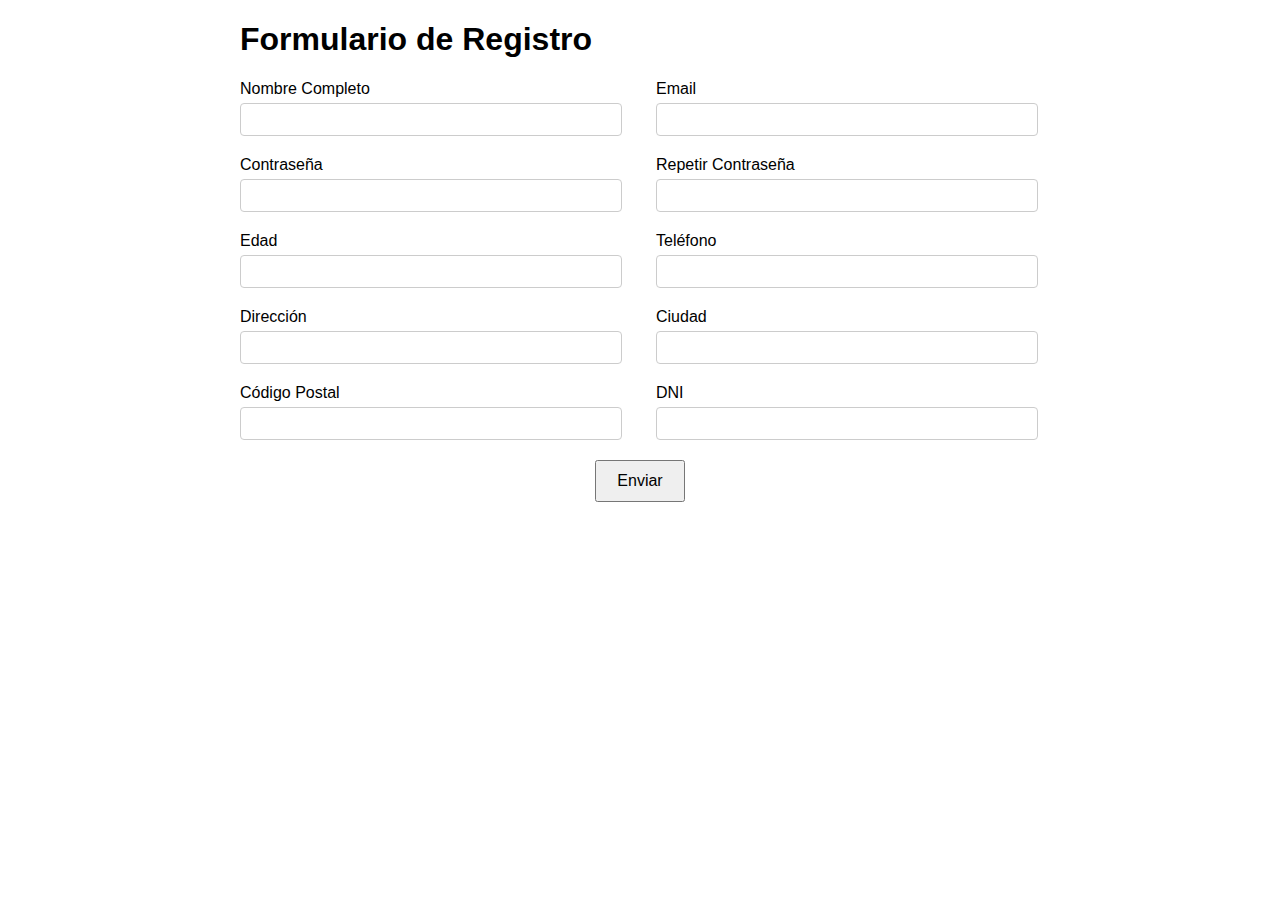
<file: Actividad Clase9/index.html>
<!DOCTYPE html>
<html lang="es">
<head>
    <meta charset="UTF-8">
    <meta name="viewport" content="width=device-width, initial-scale=1.0">
    <title>Formulario de Registro</title>
    <style>
        body {
            font-family: Arial, sans-serif;
        }
        .container {
            width: 90%;
            max-width: 800px;
            margin: 0 auto;
        }
        form {
            display: flex;
            flex-wrap: wrap;
        }
        .form-group {
            width: 100%;
            margin-bottom: 15px;
        }
        .form-group label {
            display: block;
            margin-bottom: 5px;
        }
        .form-group input {
            width: calc(100% - 20px);
            padding: 8px;
            border: 1px solid #ccc;
            border-radius: 4px;
        }
        .error {
            color: red;
            font-size: 12px;
            margin-top: 5px;
        }
        .button-group {
            width: 100%;
            text-align: center;
        }
        .button-group button {
            padding: 10px 20px;
            font-size: 16px;
            cursor: pointer;
        }
        @media (min-width: 600px) {
            .form-group.half-width {
                width: 48%;
                margin-right: 4%;
            }
            .form-group.half-width:nth-child(even) {
                margin-right: 0;
            }
        }
    </style>
</head>
<body>
    <div class="container">
        <h1>Formulario de Registro</h1>
        <form id="registrationForm">
            <div class="form-group half-width">
                <label for="fullName">Nombre Completo</label>
                <input type="text" id="fullName" name="fullName">
                <div class="error" id="fullNameError"></div>
            </div>
            <div class="form-group half-width">
                <label for="email">Email</label>
                <input type="email" id="email" name="email">
                <div class="error" id="emailError"></div>
            </div>
            <div class="form-group half-width">
                <label for="password">Contraseña</label>
                <input type="password" id="password" name="password">
                <div class="error" id="passwordError"></div>
            </div>
            <div class="form-group half-width">
                <label for="confirmPassword">Repetir Contraseña</label>
                <input type="password" id="confirmPassword" name="confirmPassword">
                <div class="error" id="confirmPasswordError"></div>
            </div>
            <div class="form-group half-width">
                <label for="age">Edad</label>
                <input type="number" id="age" name="age">
                <div class="error" id="ageError"></div>
            </div>
            <div class="form-group half-width">
                <label for="phone">Teléfono</label>
                <input type="text" id="phone" name="phone">
                <div class="error" id="phoneError"></div>
            </div>
            <div class="form-group half-width">
                <label for="address">Dirección</label>
                <input type="text" id="address" name="address">
                <div class="error" id="addressError"></div>
            </div>
            <div class="form-group half-width">
                <label for="city">Ciudad</label>
                <input type="text" id="city" name="city">
                <div class="error" id="cityError"></div>
            </div>
            <div class="form-group half-width">
                <label for="postalCode">Código Postal</label>
                <input type="text" id="postalCode" name="postalCode">
                <div class="error" id="postalCodeError"></div>
            </div>
            <div class="form-group half-width">
                <label for="dni">DNI</label>
                <input type="text" id="dni" name="dni">
                <div class="error" id="dniError"></div>
            </div>
            <div class="button-group">
                <button type="button" id="submitBtn">Enviar</button>
            </div>
        </form>
    </div>
    <script src="script.js"></script>
</body>
</html>
</file>
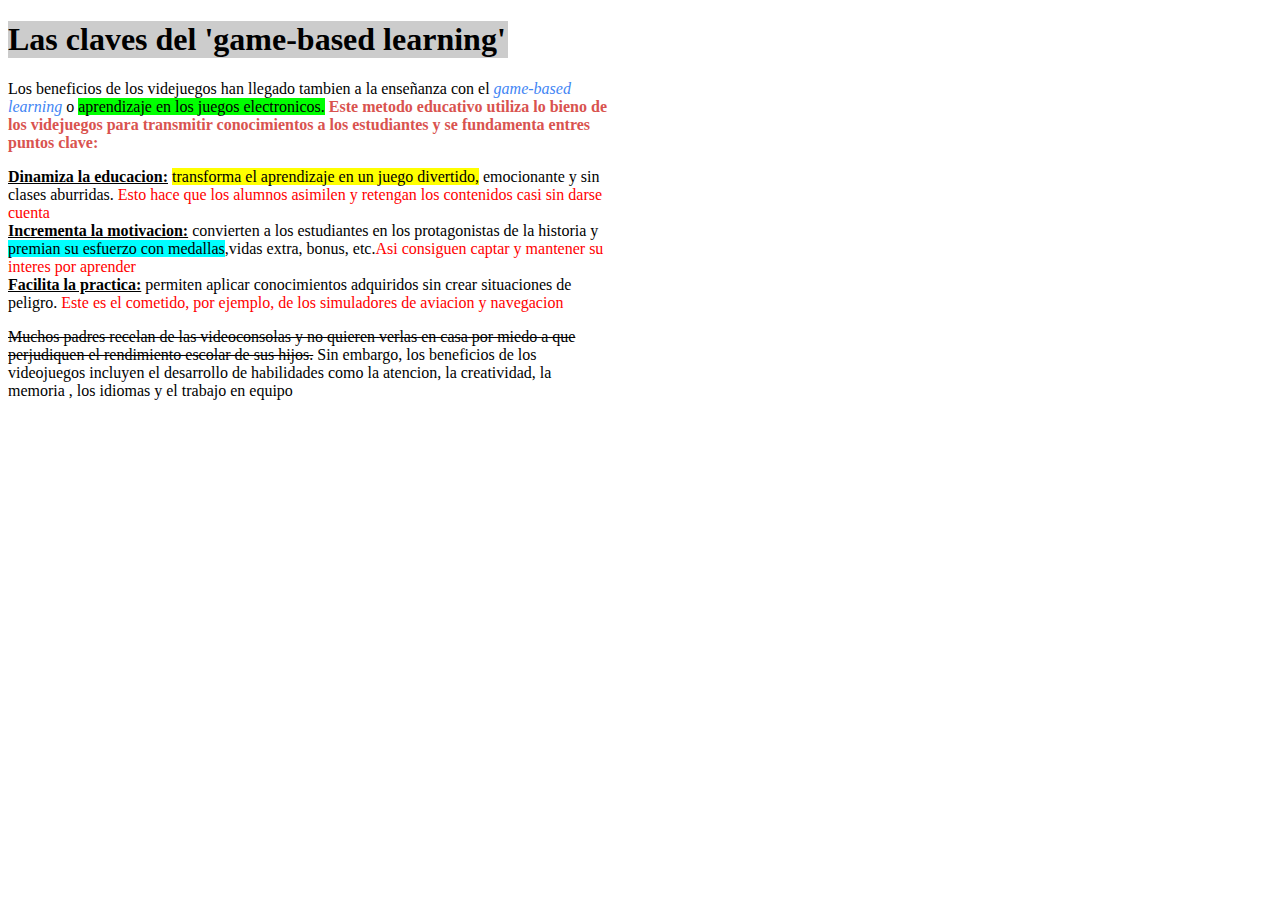
<file: Actividad-Clase4/index.html>
<!doctype html>
<html lang ="es">
    <head>
        <meta charset = "utf-8">
        <title>Las claves del 'game-based learning'</title>  
        <link rel="stylesheet" href="Styles/Styles.css">
    </head>
    <body>
        <h1>Las claves del 'game-based learning'</h1>
        <p>
            Los beneficios de los videjuegos han llegado tambien a la enseñanza con el <span class="cursiva_celeste"> game-based learning</span> o <span class="fondo_verde">aprendizaje en los juegos electronicos.</span> <span class="texto_naranja">Este metodo educativo utiliza lo bieno de los videjuegos para transmitir conocimientos a los estudiantes y se fundamenta entres puntos clave:</span>
        </p>
        
            <li><span class ="titulo">Dinamiza la educacion:</span> <span class="fondo_amarillo">transforma el aprendizaje en un juego divertido,</span> emocionante y sin clases aburridas. <span class ="texto_rojo">Esto hace que los alumnos asimilen y retengan los contenidos casi sin darse cuenta</span></li>
            <li><span class ="titulo">Incrementa la motivacion:</span> convierten a los estudiantes en los protagonistas de la historia y <span class="fondo_celeste">premian su esfuerzo con medallas</span>,vidas extra, bonus, etc.<span class ="texto_rojo">Asi consiguen captar y mantener su interes por aprender</span></li>
            <li><span class ="titulo">Facilita la practica:</span> permiten aplicar conocimientos adquiridos sin crear situaciones de peligro. <span class="texto_rojo">Este es el cometido, por ejemplo, de los simuladores de aviacion y navegacion</span></li>
          
        <p><span class ="tachado">Muchos padres recelan de las videoconsolas y no quieren verlas en casa por miedo a que perjudiquen el rendimiento escolar de sus hijos.</span> Sin embargo, los beneficios de los videojuegos incluyen el desarrollo de habilidades como la atencion, la creatividad, la memoria , los idiomas y el trabajo en equipo</p>
        
    </body>
</html>
</file>
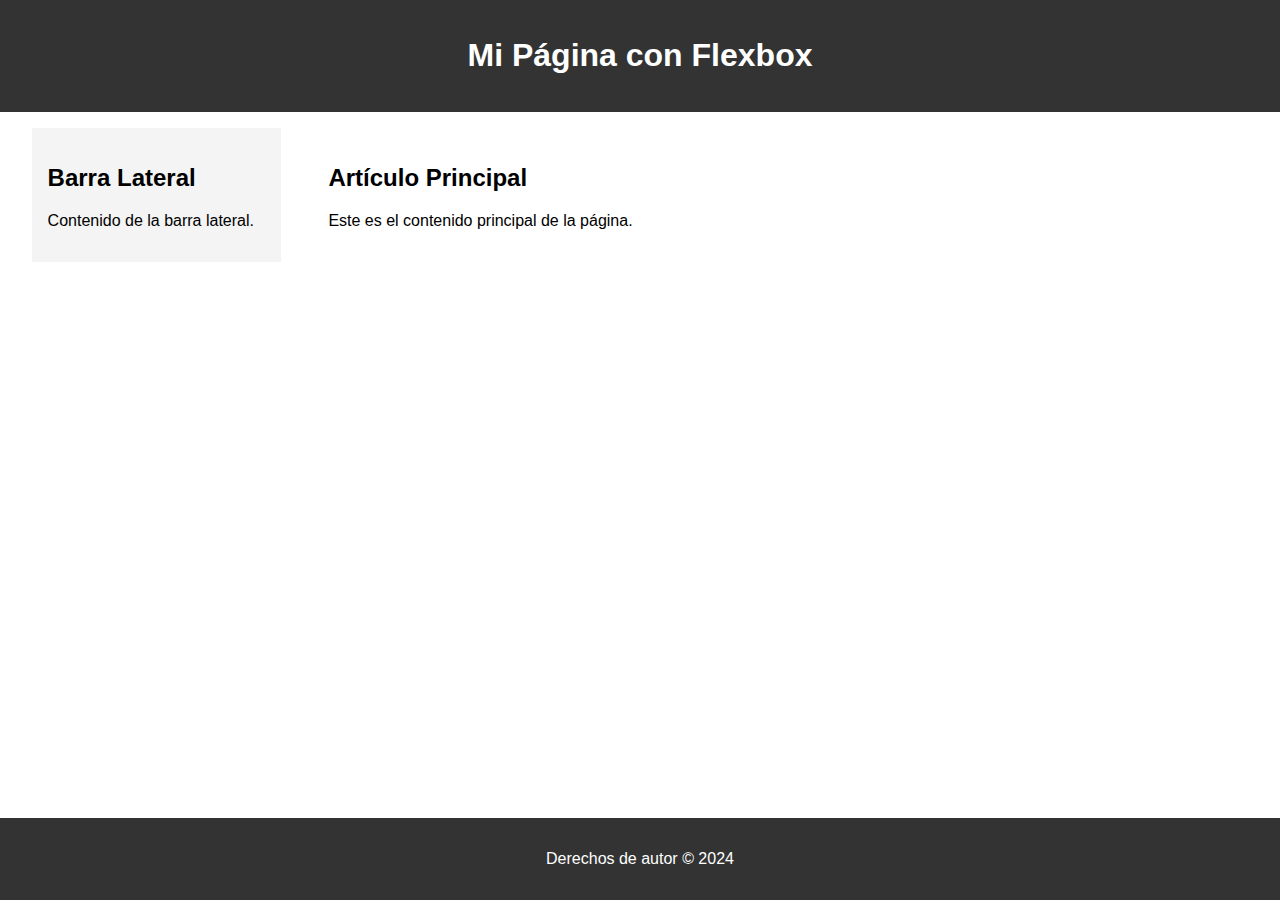
<file: Ejercitacion Clase6/index.html>
<!DOCTYPE html>
<html lang="es">
   <head>
      <meta charset="UTF-8">
      <meta name="viewport" content="width=device-width, initial-scale=1.0">
      <title>Ejemplo de Flexbox</title>
      <link rel="stylesheet" href="Styles/Styles.css">
      
   </head>
   <body>
      <div class="contenedor">
         <header>
            <h1>Mi Página con Flexbox</h1>
         </header>
         <main>
            <aside>
               <h2>Barra Lateral</h2>
               <p>Contenido de la barra lateral.</p>
            </aside>
            <article>
               <h2>Artículo Principal</h2>
               <p>Este es el contenido principal de la página.</p>
            </article>
         </main>
         <footer>
            <p>Derechos de autor © 2024</p>
         </footer>
      </div>
   </body>
</html>
</file>
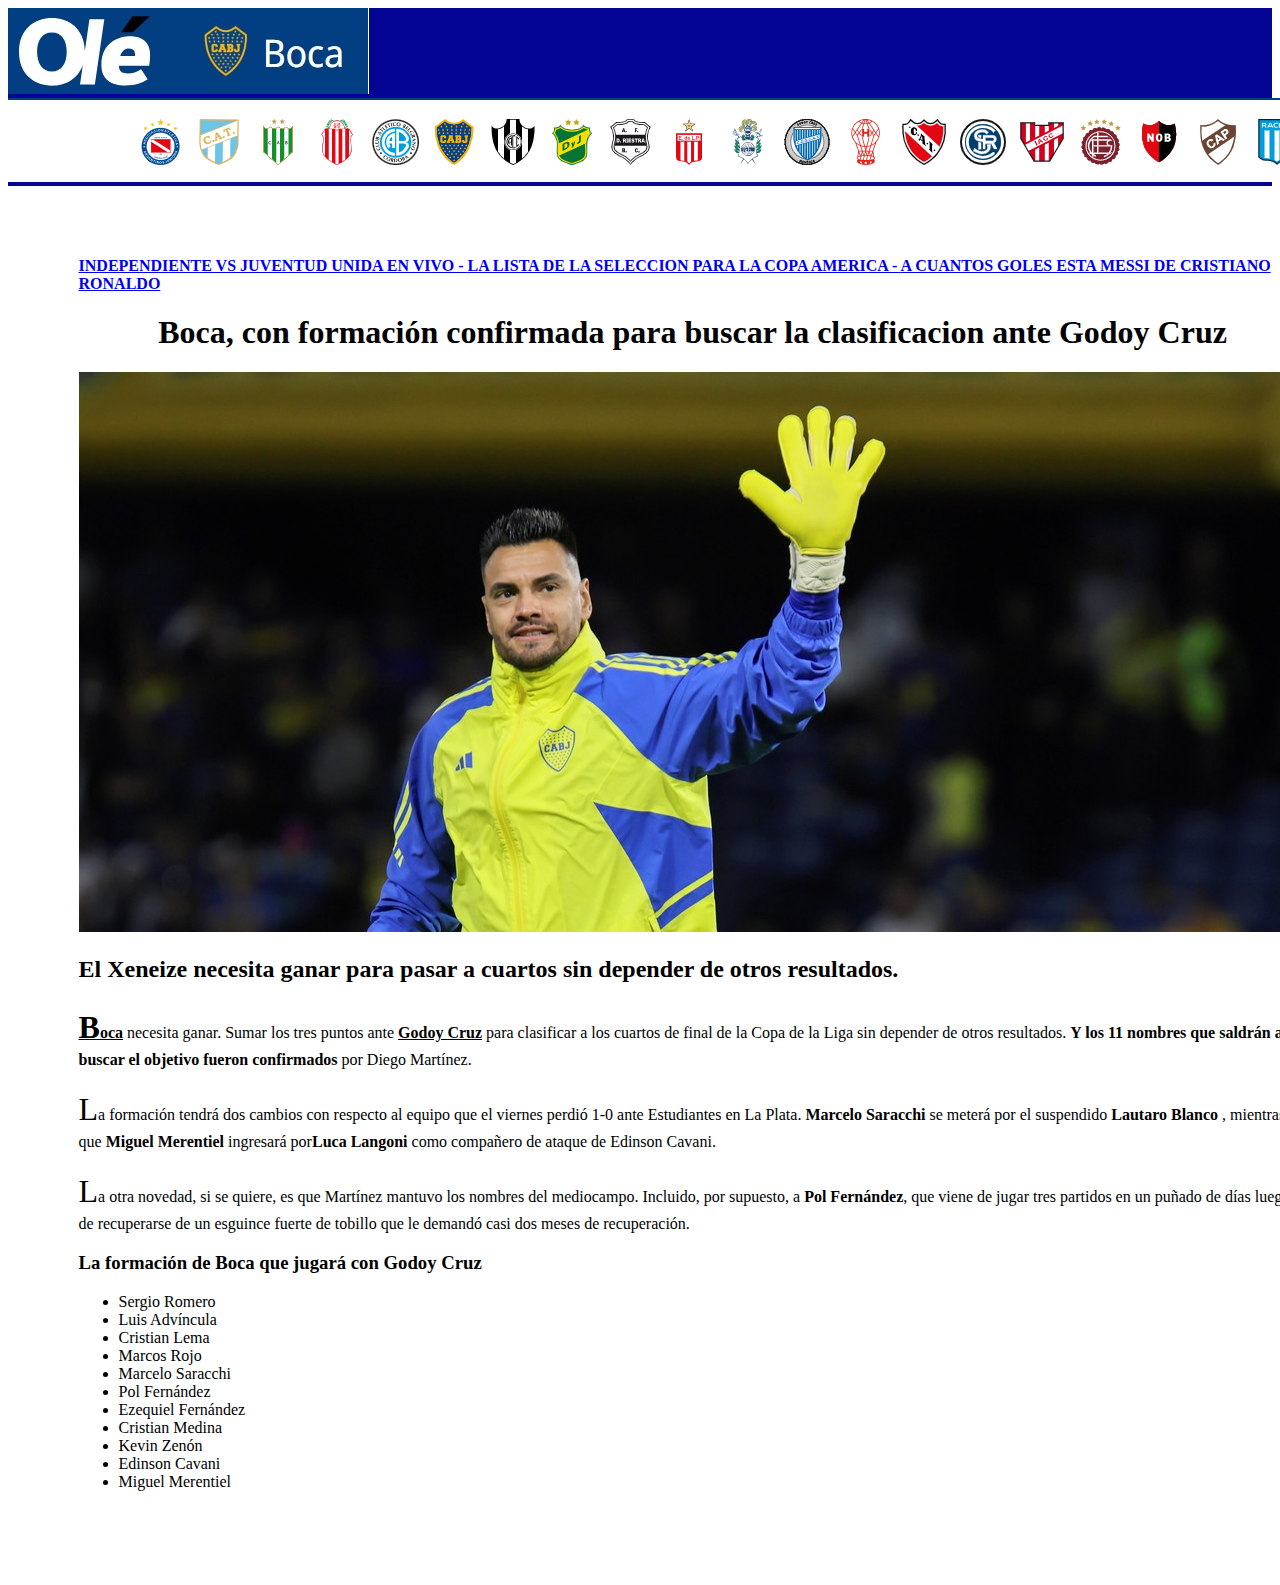
<file: TP1/index.html>
<!DOCTYPE html>
<html>
    <head>
        <meta charset="utf-8" />
        <title>
           Novedades Boca
        </title>
        <link rel="stylesheet" href="Styles/Styles.css">
    </head>
    <header>
        <img src="/Ole.jpg"  alt="logo">
        <img src="/BandaSuperior.png" alt="Escudos">
        
    </header>
    <div class ="container">
        <div class ="columna1">
            <span class ="Negrita"><a href="https://www.ole.com.ar/boca-juniors/copa-argentina/independiente-juventud-unida-copa-argentina-hora-ver-formaciones_0_3RFOZhF8Ix.html">INDEPENDIENTE VS JUVENTUD UNIDA EN VIVO - </a>
            <a href="https://www.ole.com.ar/seleccion/messi-seleccion-scaloni-copa-america-unidos-lista_0_aTw6yvAmdE.html">LA LISTA DE LA SELECCION PARA LA COPA AMERICA - </a>
            <a href="https://www.ole.com.ar/messi/lionel-messi-cristiano-ronaldo-carrera-maximo-goleador-historia_0_n64dxpo5jU.html">  A CUANTOS GOLES ESTA MESSI DE CRISTIANO RONALDO</a></span>
            <body>
        
                <h1>Boca, con formación confirmada para buscar la clasificacion ante Godoy Cruz</h1>
                <img src ="/ChiquitoRomero.jpg" alt="RomeroSaludando">
                <h2>El Xeneize necesita ganar para pasar a cuartos sin depender de otros resultados.</h2>
                <p>
                <scan class="NegritaSubrayado">Boca</scan>  necesita ganar. Sumar los tres puntos ante <scan class="NegritaSubrayado">Godoy Cruz</scan> para clasificar a los cuartos de final de la Copa de la Liga sin depender de otros resultados. <span class="Negrita">Y los 11 nombres que saldrán a buscar el objetivo fueron confirmados</span> por Diego Martínez.
                </p>
                <p>
                La formación tendrá dos cambios con respecto al equipo que el viernes perdió 1-0 ante Estudiantes en La Plata. <span class="Negrita"> Marcelo Saracchi</span> se meterá por el suspendido <span class="Negrita">Lautaro Blanco</span> , mientras que <span class="Negrita">Miguel Merentiel</span> ingresará por<span class="Negrita">Luca Langoni</span> como compañero de ataque de Edinson Cavani.
                </p>
                <p>
                La otra novedad, si se quiere, es que Martínez mantuvo los nombres del mediocampo. Incluido, por supuesto, a <span class="Negrita">Pol Fernández</span>, que viene de jugar tres partidos en un puñado de días luego de recuperarse de un esguince fuerte de tobillo que le demandó casi dos meses de recuperación.
                </p>
                <h3>La formación de Boca que jugará con Godoy Cruz</h3>
                 <ul> 
                    <li>Sergio Romero</li>
                    <li>Luis Advíncula</li>
                    <li>Cristian Lema</li>
                    <li>Marcos Rojo</li>
                    <li>Marcelo Saracchi</li> 
                    <li>Pol Fernández</li>
                    <li>Ezequiel Fernández</li> 
                    <li>Cristian Medina</li> 
                    <li>Kevin Zenón</li>
                    <li>Edinson Cavani</li>
                    <li>Miguel Merentiel</li>
                </ul>
            </body>
        </div>
        <div class ="columna2">
            <img src="/Foto1lateral.png">
            <img src="/Foto2lateral.png">
            <scan id="Letraverde"> <scan id="Subrayado"> MAS</scan> LEIDAS</scan> 
            <img src="/Foto3lateral.png">
            <a href="https://www.ole.com.ar/copa-argentina/racing-vs-talleres-remedios-escalada-partido-copa-argentina-16avos-final-horario-ver-formaciones_0_RQVspc88VS.html"><span class ="Negrita">Talleres (RdE) y un batacazo agónico para eliminar a Racing de la Copa Argentina</span></a>

        </div>
    </div>
</html>
</file>
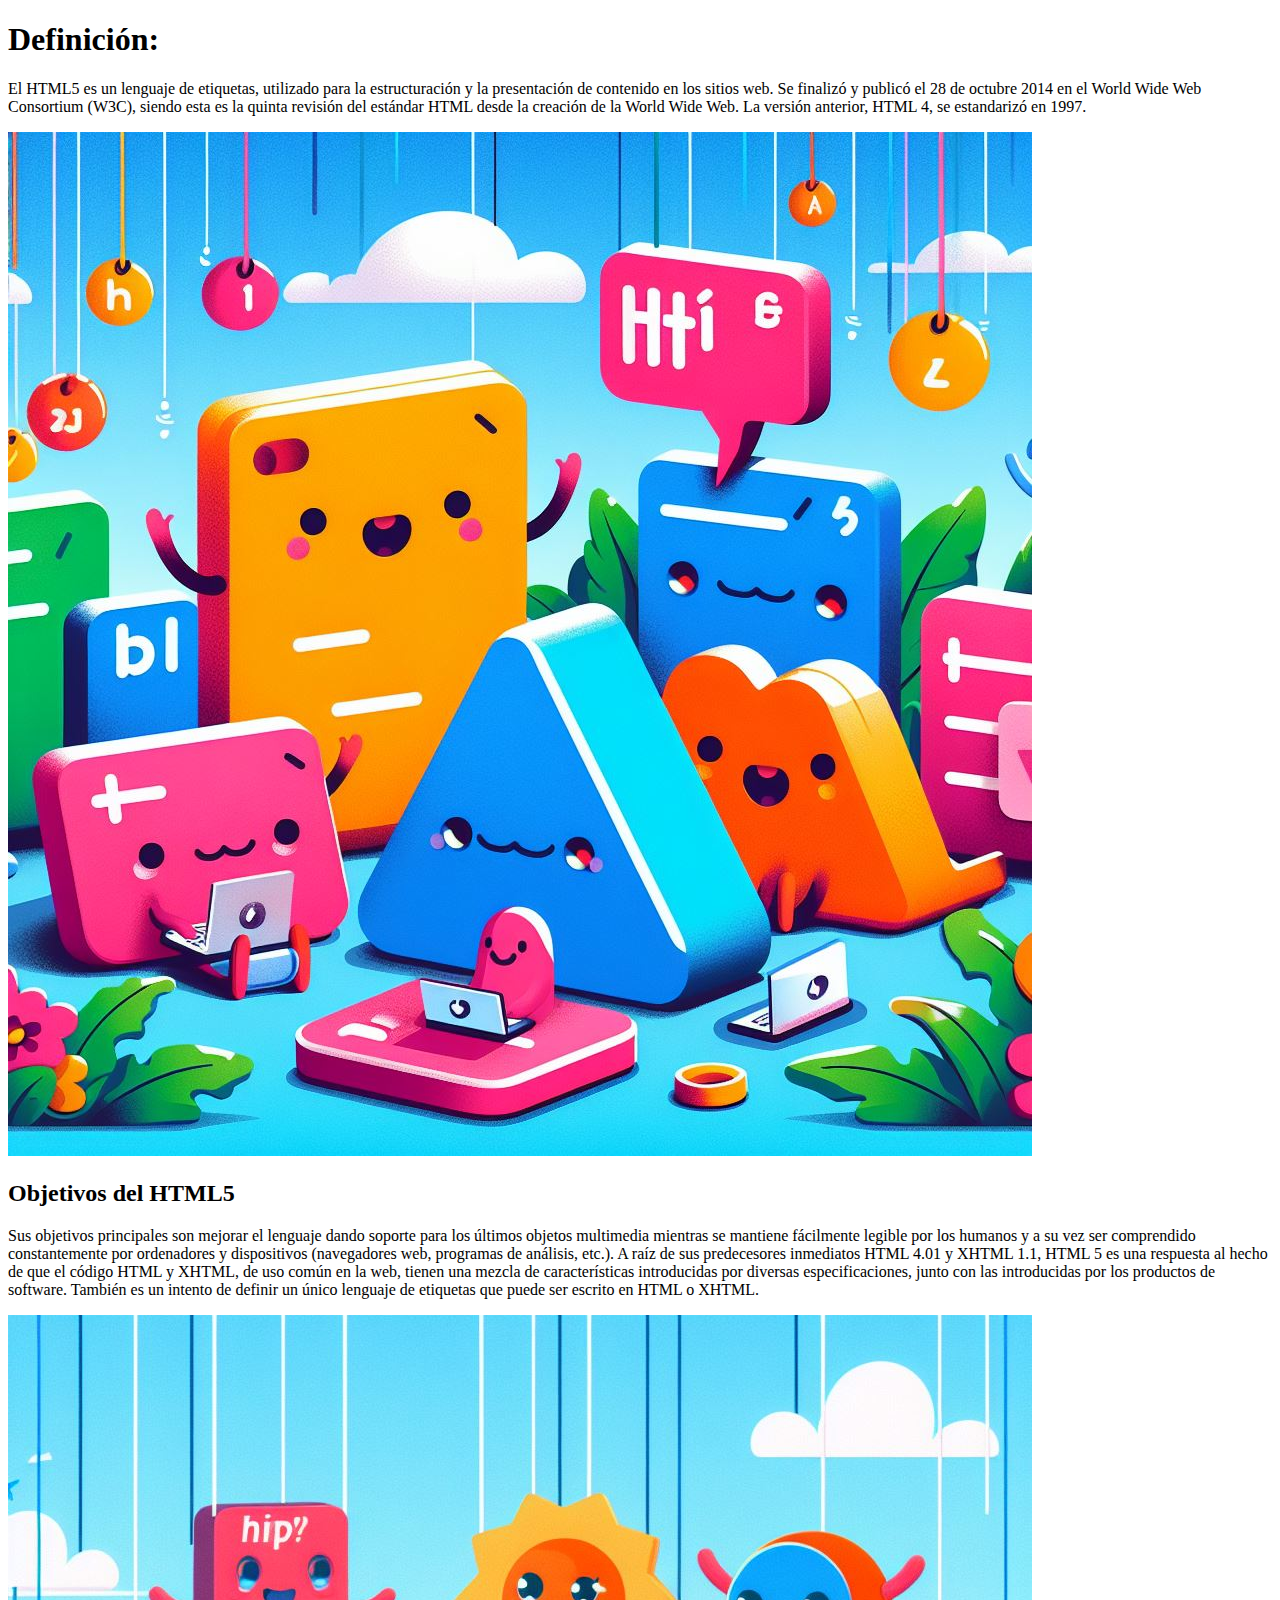
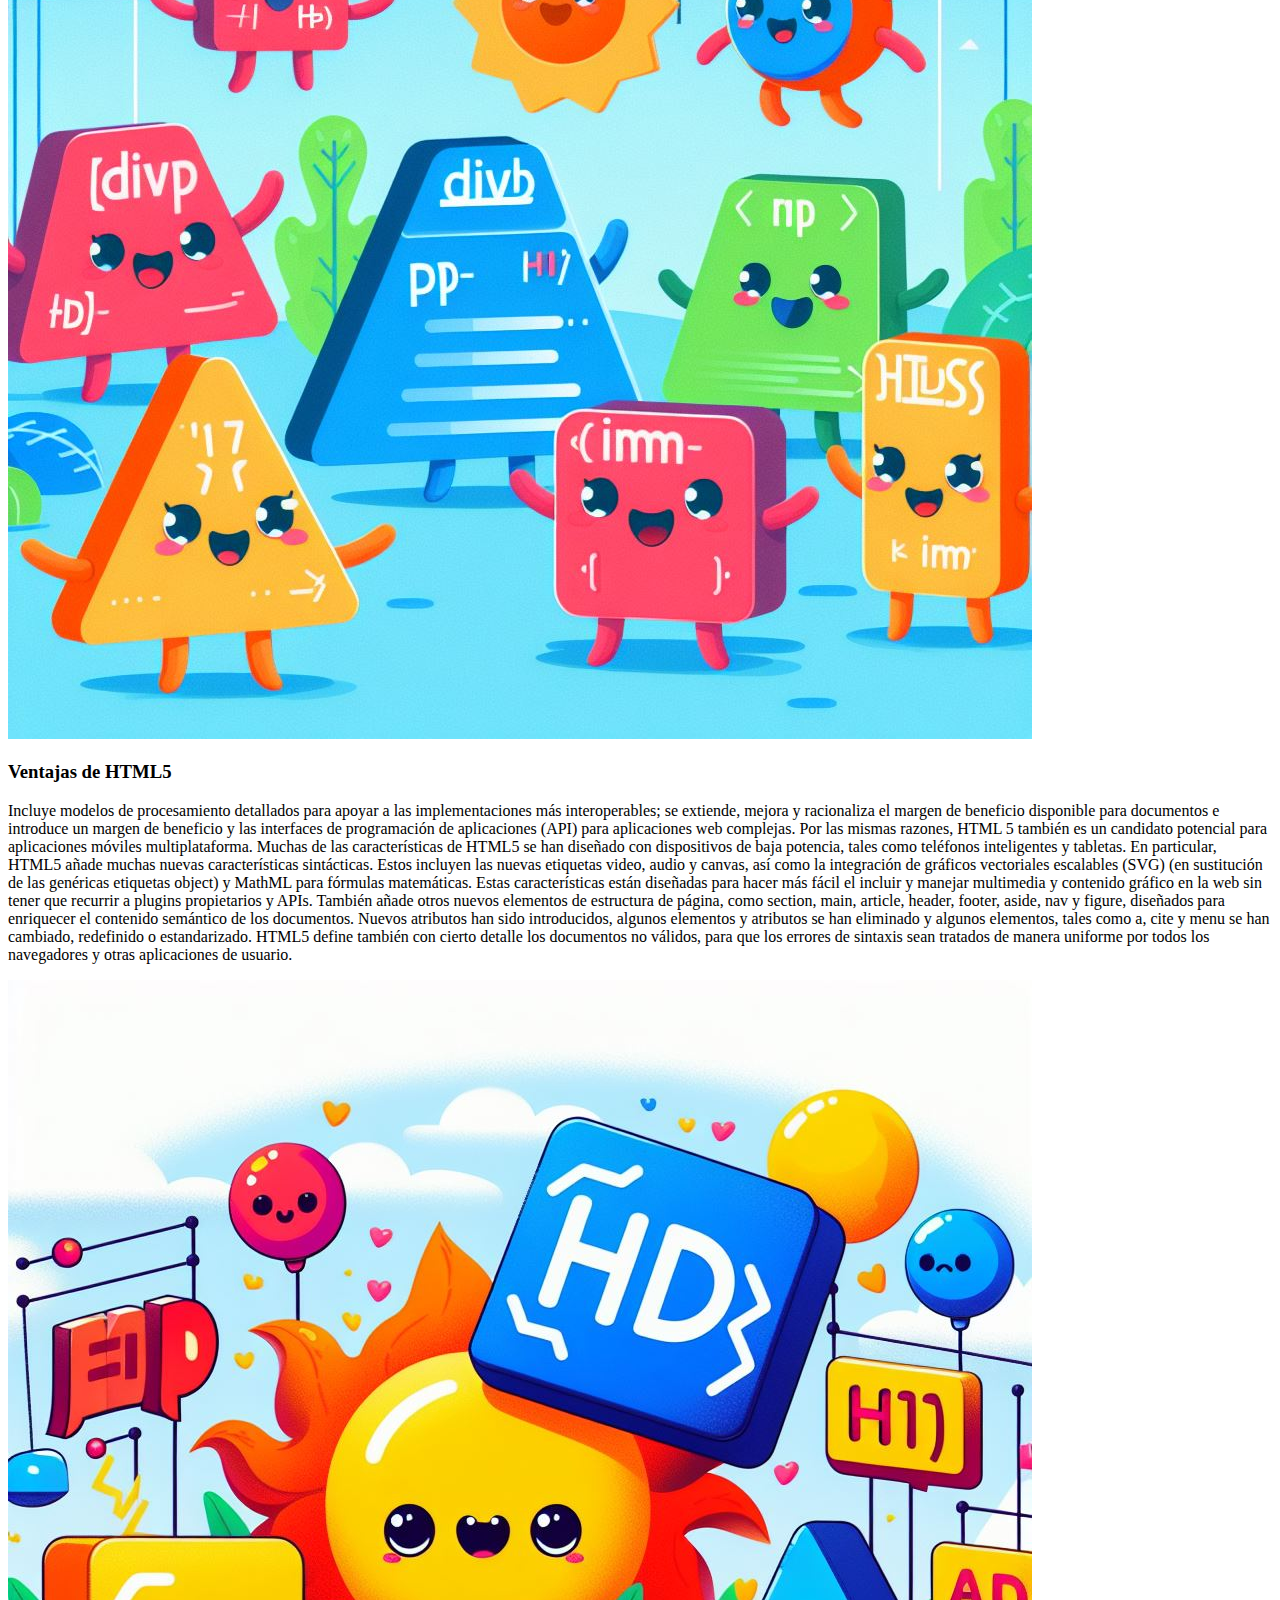
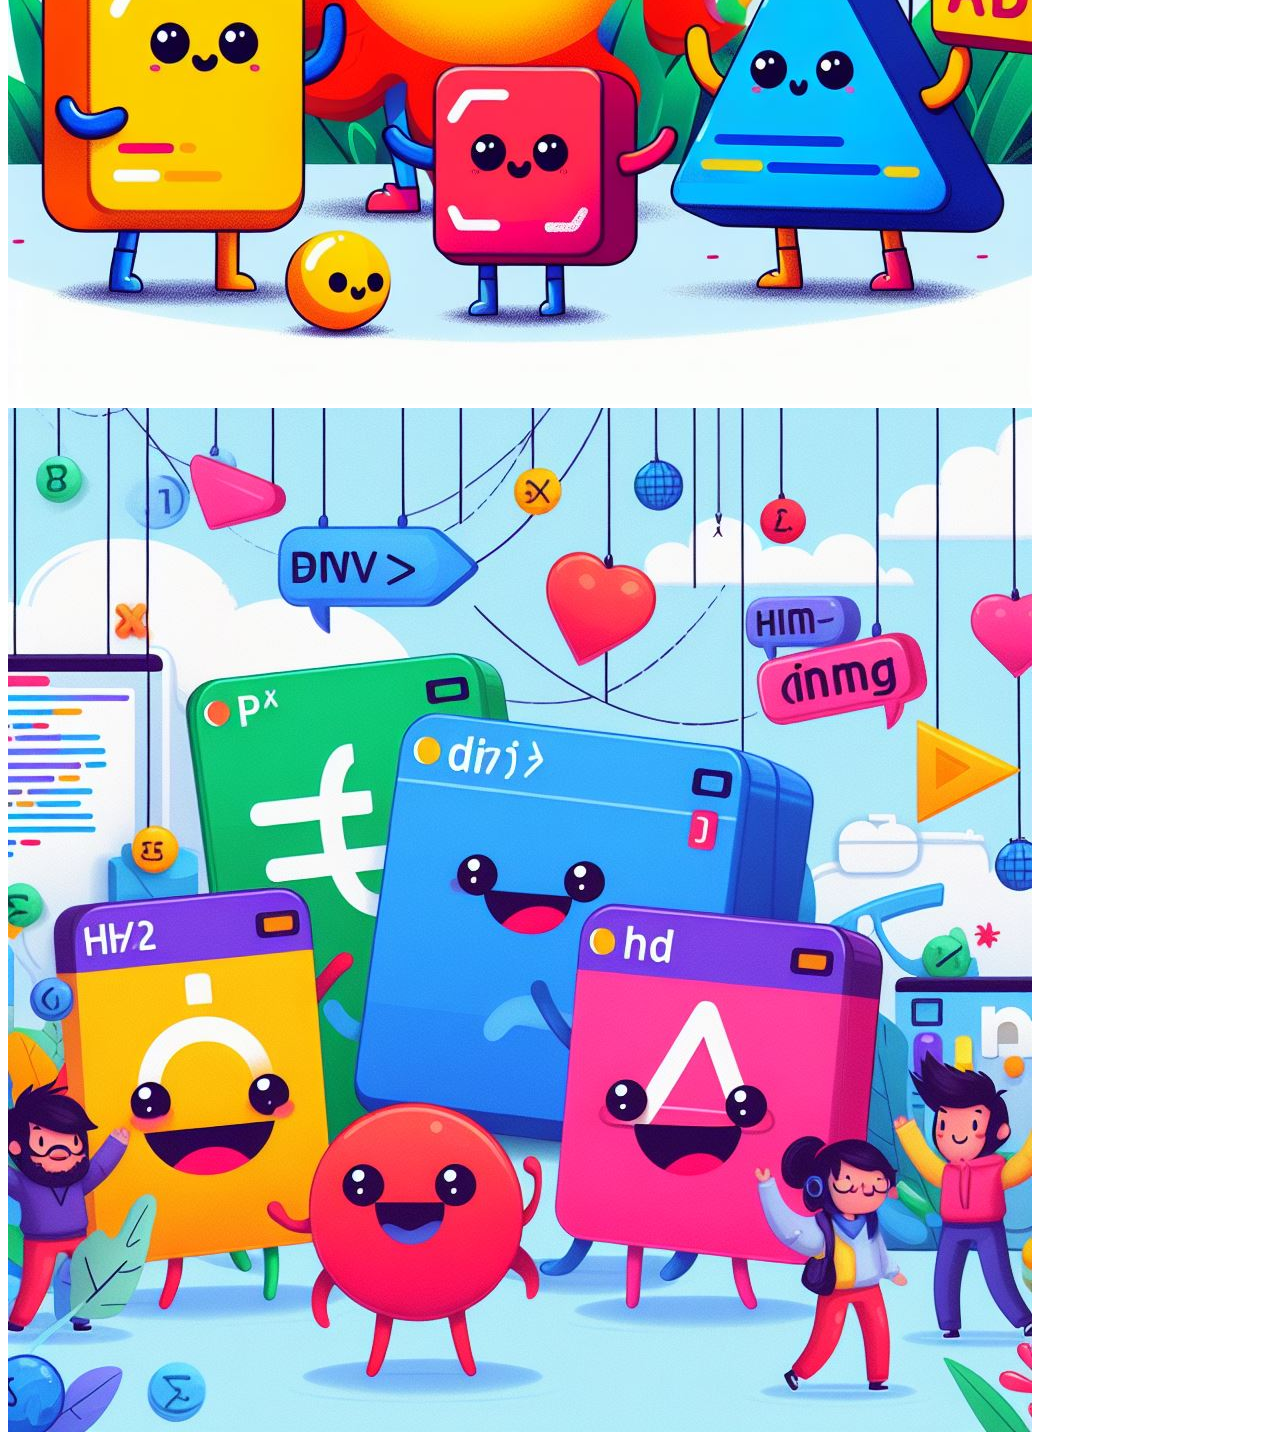
<file: Ejercicio Clase 3/src/Index.html>
<!DOCTYPE html>
<html lang="es">
   <head>
      <meta charset="UTF-8">
      <meta name="viewport" content="width=device-width, initial-scale=1.0">
      <title>Que es HTML5?</title>
   </head>
   <body>
      <!-- Contenido del cuerpo del documento HTML -->

      <header>
         <!-- Cabecera del documento -->
         <h1>Definición:</h1>

         <p>El HTML5 es un lenguaje de etiquetas, utilizado para la estructuración y la presentación de contenido en los sitios web. Se finalizó y publicó el 28 de octubre 2014 en el World Wide Web Consortium (W3C), siendo esta es la quinta revisión del estándar HTML desde la creación de la World Wide Web. La versión anterior, HTML 4, se estandarizó en 1997.</p> 
         <img src="../image1.jpg" alt="Dibujo 1 ">
        <h2> Objetivos del HTML5 </h2>
         <p> Sus objetivos principales son mejorar el lenguaje dando soporte para los últimos objetos multimedia mientras se mantiene fácilmente legible por los humanos y a su vez ser comprendido constantemente por ordenadores y dispositivos (navegadores web, programas de análisis, etc.).
         A raíz de sus predecesores inmediatos HTML 4.01 y XHTML 1.1, HTML 5 es una respuesta al hecho de que el código HTML y XHTML, de uso común en la web, tienen una mezcla de características introducidas por diversas especificaciones, junto con las introducidas por los productos de software. También es un intento de definir un único lenguaje de etiquetas que puede ser escrito en HTML o XHTML.</p>
         <img src="image2.jpg" alt = "Dibujo 2">
         <h3> Ventajas de HTML5 </h3>
         <p> Incluye modelos de procesamiento detallados para apoyar a las implementaciones más interoperables; se extiende, mejora y racionaliza el margen de beneficio disponible para documentos e introduce un margen de beneficio y las interfaces de programación de aplicaciones (API) para aplicaciones web complejas. Por las mismas razones, HTML 5 también es un candidato potencial para aplicaciones móviles multiplataforma. Muchas de las características de HTML5 se han diseñado con dispositivos de baja potencia, tales como teléfonos inteligentes y tabletas.

            En particular, HTML5 añade muchas nuevas características sintácticas. Estos incluyen las nuevas etiquetas video, audio y canvas, así como la integración de gráficos vectoriales escalables (SVG) (en sustitución de las genéricas etiquetas object) y MathML para fórmulas matemáticas. Estas características están diseñadas para hacer más fácil el incluir y manejar multimedia y contenido gráfico en la web sin tener que recurrir a plugins propietarios y APIs. También añade otros nuevos elementos de estructura de página, como section, main, article, header, footer, aside, nav y figure, diseñados para enriquecer el contenido semántico de los documentos.
            
            Nuevos atributos han sido introducidos, algunos elementos y atributos se han eliminado y algunos elementos, tales como a, cite y menu se han cambiado, redefinido o estandarizado. HTML5 define también con cierto detalle los documentos no válidos, para que los errores de sintaxis sean tratados de manera uniforme por todos los navegadores y otras aplicaciones de usuario.</p>
            <img src="Assets/image3.jpg" alt="Dibujo 3">
         </header>
      <nav>
         <!-- Barra de navegación -->
      </nav>
      <section>
         <!-- Sección de contenido principal -->
      </section>
      <article>
         <!-- Artículo o contenido independiente -->
         <!-- <img src="../image1.jpg" alt="Dibujo 1 "> -->
         <!-- <img src="image2.jpg" alt = "Dibujo 2"> -->
         <!-- <img src="Assets/image3.jpg" alt="Dibujo 3"> -->
         <img src="Assets/extras/image4.jpg" alt = "Dibujo 4">
      </article>
      <aside>
         <!-- Contenido relacionado o complementario al contenido principal -->
      </aside>
      <footer>
         <!-- Pie de página -->
      </footer>
   </body>
</html>
</file>
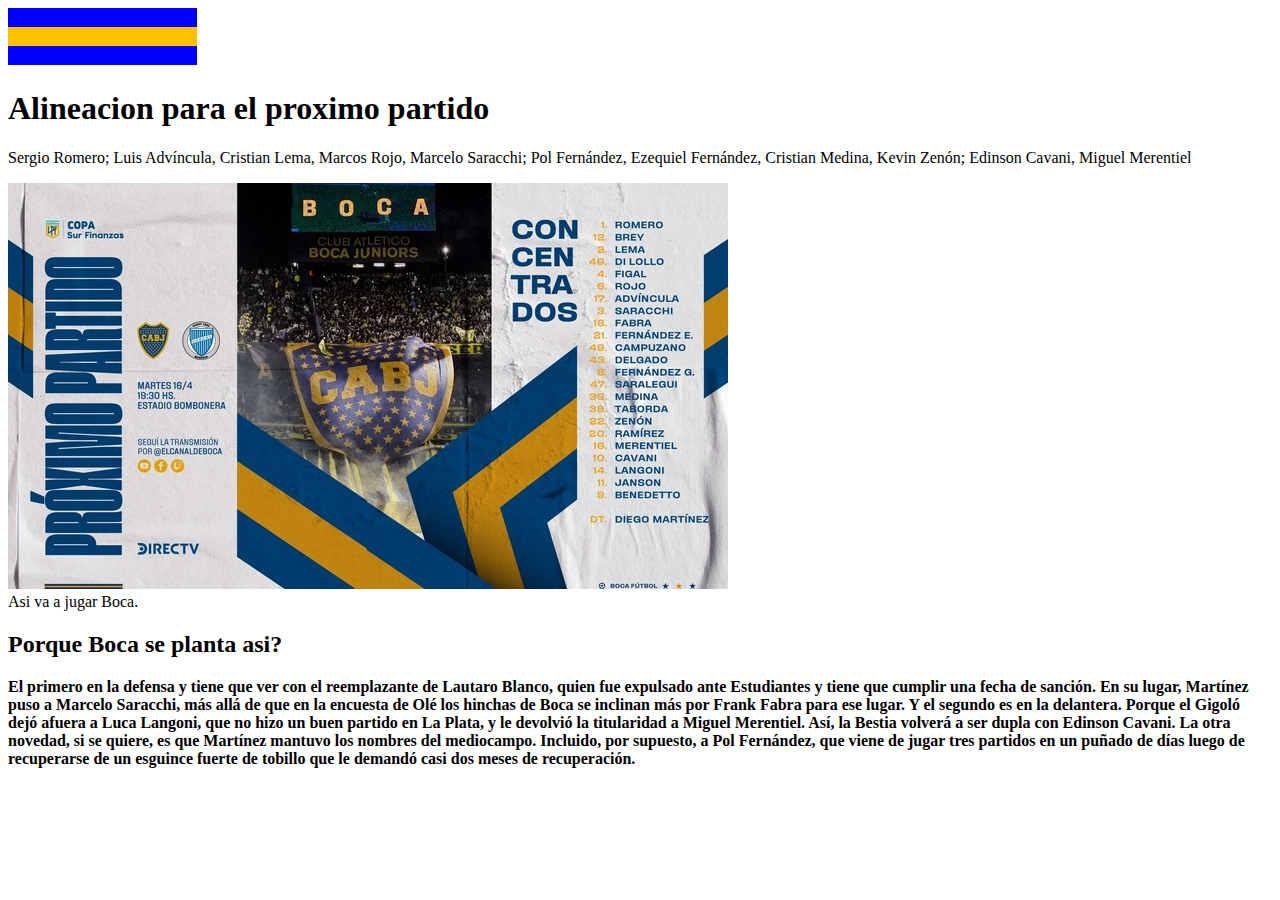
<file: Ejercitacion15-4.html>
<!DOCTYPE html>
<html>
    <head>
        <title>
            Novedades Boca
        </title>
        <meta charset="utf-8" />
    </head>
    
    <body>
        <header>
            <img src="/Bandera_de_Boca.png" width="189" height="57" alt="logo"  />
        </header>
        <h1> Alineacion para el proximo partido </h1>
        <p> Sergio Romero; 
            Luis Advíncula, 
            Cristian Lema, 
            Marcos Rojo, 
            Marcelo Saracchi; 
            Pol Fernández, 
            Ezequiel Fernández, 
            Cristian Medina, 
            Kevin Zenón; 
            Edinson Cavani,
            Miguel Merentiel</p>

        <img src = "/formacion.jpg" alt="Asi planea Martinez parar al equipo"> 
        <figcaption>Asi va a jugar Boca.</figcaption>

        <div>   
            <h2> Porque Boca se planta asi?</h2>
            <strong> 
                El primero en la defensa y tiene que ver con el reemplazante de Lautaro Blanco, quien fue expulsado ante Estudiantes y tiene que cumplir una fecha de sanción. En su lugar, Martínez puso a Marcelo Saracchi, más allá de que en la encuesta de Olé los hinchas de Boca se inclinan más por Frank Fabra para ese lugar. Y el segundo es en la delantera. Porque el Gigoló dejó afuera a Luca Langoni, que no hizo un buen partido en La Plata, y le devolvió la titularidad a Miguel Merentiel. Así, la Bestia volverá a ser dupla con Edinson Cavani. La otra novedad, si se quiere, es que Martínez mantuvo los nombres del mediocampo. Incluido, por supuesto, a Pol Fernández, que viene de jugar tres partidos en un puñado de días luego de recuperarse de un esguince fuerte de tobillo que le demandó casi dos meses de recuperación.
            </strong>
        </div>
    </body>
    
</html>
</file>
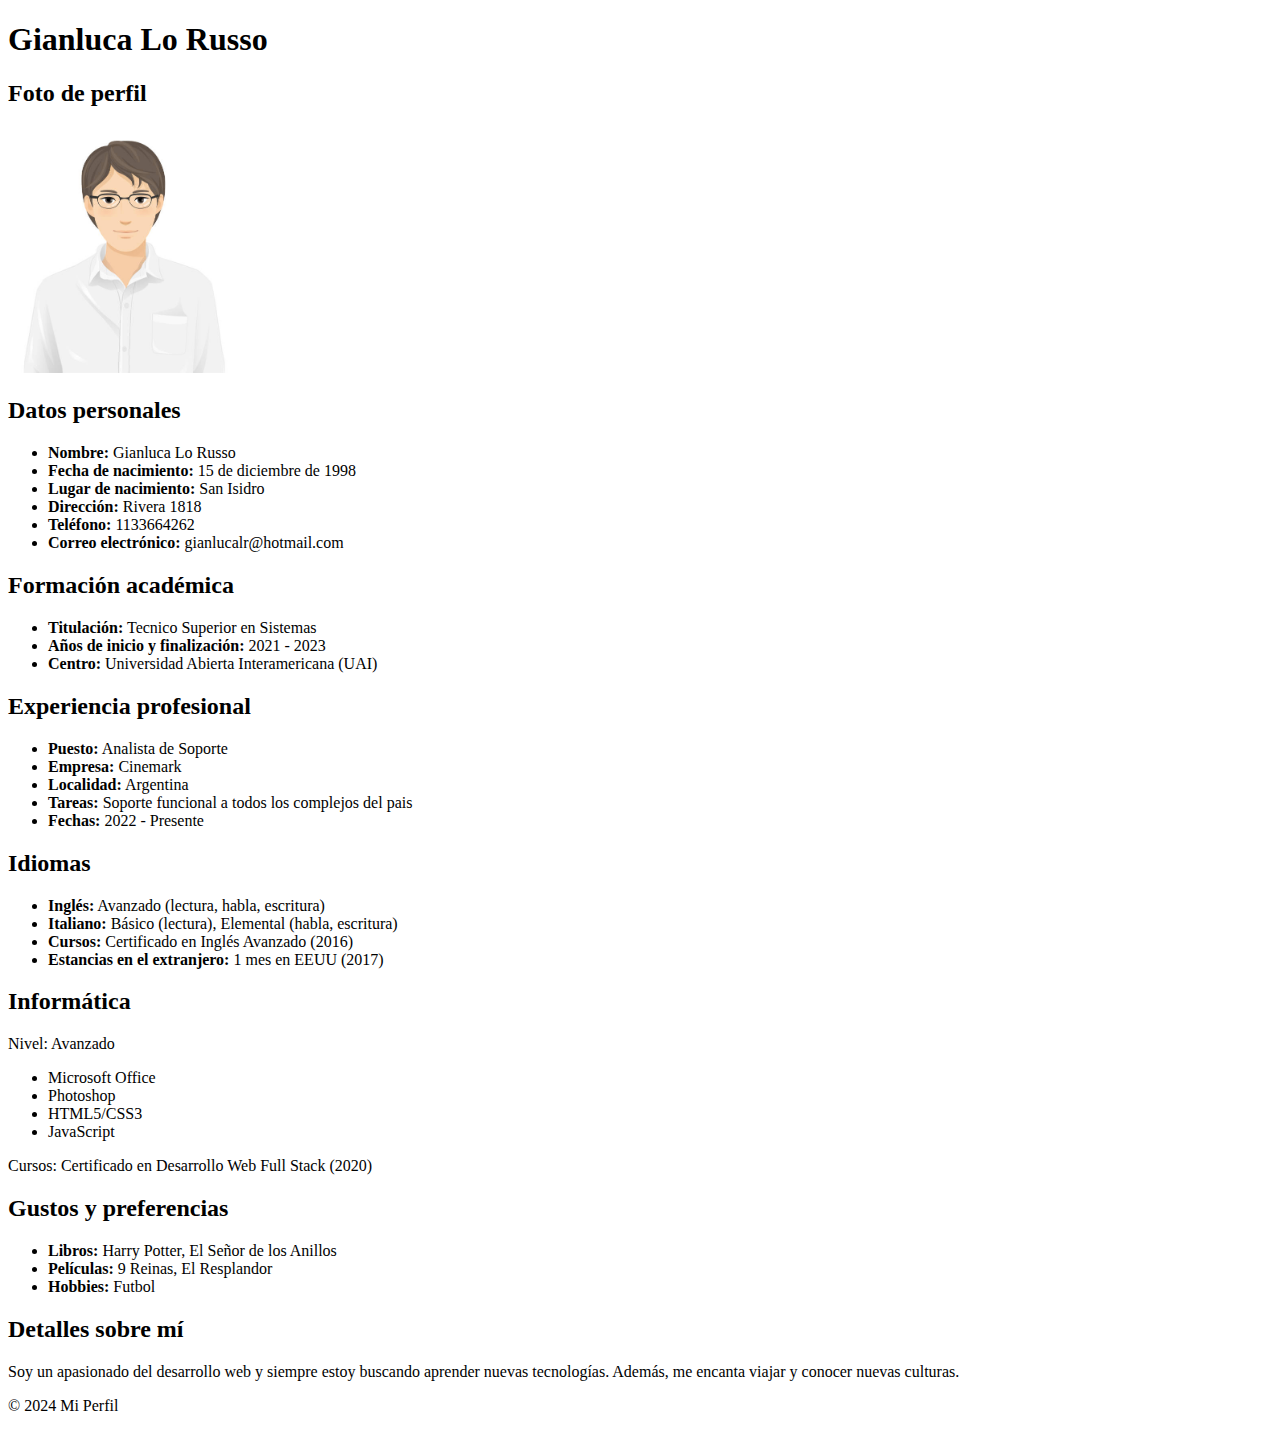
<file: Actividad - Clase3/ActivadClase3.html>
<!DOCTYPE html>
<html lang="es">
<head>
  <meta charset="UTF-8">
  <meta name="viewport" content="width=device-width, initial-scale=1.0">
  <title>Mi Perfil</title>
</head>
<body>

  <!-- Encabezado -->
  <header>
    <h1>Gianluca Lo Russo</h1>
  </header>

  <!-- Foto de perfil -->
  <section>
    <h2>Foto de perfil</h2>
    <img src="PerfilCV.jpg" alt="Foto de Perfil" width="230">
  </section>

  <!-- Datos personales -->
  <section>
    <h2>Datos personales</h2>
    <ul>
      <li><strong>Nombre:</strong> Gianluca Lo Russo</li>
      <li><strong>Fecha de nacimiento:</strong> 15 de diciembre de 1998</li>
      <li><strong>Lugar de nacimiento:</strong> San Isidro</li>
      <li><strong>Dirección:</strong> Rivera 1818</li>
      <li><strong>Teléfono:</strong> 1133664262</li>
      <li><strong>Correo electrónico:</strong> gianlucalr@hotmail.com</li>
    </ul>
  </section>

  <!-- Formación académica -->
  <section>
    <h2>Formación académica</h2>
    <ul>
      <li><strong>Titulación:</strong> Tecnico Superior en Sistemas</li>
      <li><strong>Años de inicio y finalización:</strong> 2021 - 2023</li>
      <li><strong>Centro:</strong> Universidad Abierta Interamericana (UAI)</li>
    </ul>
  </section>

  <!-- Experiencia profesional -->
  <section>
    <h2>Experiencia profesional</h2>
    <ul>
      <li><strong>Puesto:</strong> Analista de Soporte</li>
      <li><strong>Empresa:</strong> Cinemark </li>
      <li><strong>Localidad:</strong> Argentina</li>
      <li><strong>Tareas:</strong> Soporte funcional a todos los complejos del pais</li>
      <li><strong>Fechas:</strong> 2022 - Presente</li>
    </ul>
  </section>

  <!-- Idiomas -->
  <section>
    <h2>Idiomas</h2>
    <ul>
      <li><strong>Inglés:</strong> Avanzado (lectura, habla, escritura)</li>
      <li><strong>Italiano:</strong> Básico (lectura), Elemental (habla, escritura)</li>
      <li><strong>Cursos:</strong> Certificado en Inglés Avanzado (2016)</li>
      <li><strong>Estancias en el extranjero:</strong> 1 mes en EEUU (2017)</li>
    </ul>
  </section>

  <!-- Informática -->
  <section>
    <h2>Informática</h2>
    <p>Nivel: Avanzado</p>
    <ul>
      <li>Microsoft Office</li>
      <li>Photoshop</li>
      <li>HTML5/CSS3</li>
      <li>JavaScript</li>
    </ul>
    <p>Cursos: Certificado en Desarrollo Web Full Stack (2020)</p>
  </section>

  <!-- Gustos y preferencias -->
  <section>
    <h2>Gustos y preferencias</h2>
    <ul>
      <li><strong>Libros:</strong> Harry Potter, El Señor de los Anillos</li>
      <li><strong>Películas:</strong> 9 Reinas, El Resplandor</li>
      <li><strong>Hobbies:</strong> Futbol</li>
    </ul>
  </section>

  <!-- Detalles sobre ti -->
  <section>
    <h2>Detalles sobre mí</h2>
    <p>Soy un apasionado del desarrollo web y siempre estoy buscando aprender nuevas tecnologías. Además, me encanta viajar y conocer nuevas culturas.</p>
  </section>

  <!-- Pie de página -->
  <footer>
    <p>&copy; 2024 Mi Perfil</p>
  </footer>

</body>
</html>
</file>
<file: Actividad-Clase4/Styles/Styles.css>
p{
    text-align: left;
  white-space: normal;
}
body{
    max-width: 600px;
}
h1{
    width: 500px;
    background-color: #ccc;
}
.cursiva_celeste{
    font-style: italic;
    color:#4285f4
}
.fondo_verde{
    background-color: #00ff00;
}
.texto_naranja{
    color:#d9534f;
    font-weight: bold;
}
.titulo{
    font-weight:bold;
    text-decoration:underline; 
}
.fondo_amarillo{
    background-color:yellow;
}
.texto_rojo{
    color:red
}
.fondo_celeste{
    background-color:#00ffff;
}
.tachado{
    text-decoration: line-through
}
</file>
<file: Ejercitacion Clase6/Styles/Styles.css>
@import url("BodyStyle.css");
@import url("ContenedorStyle.css");
@import url("HeaderStyle.css");
@import url("MainStyle.css");
@import url("AsideStyle.css");
@import url("ArticleStyle.css");
@import url("FooterStyle.css");
* {
    box-sizing: border-box;
    }
</file>
<file: TP1/Styles/Styles.css>
h1{
    font-weight:bold;
    text-align:center; 
}
header{
    background-color: rgb(5, 5, 148);
    
}
h2{
    font-weight:bold;
}
h3{
    font-weight: bold;
}
p::first-letter{
    font-size: 2em;
    line-height: 1.5;
    display: block;
}
.NegritaSubrayado{
    font-weight: bold;
    text-decoration:underline; 
}
.Negrita{
    font-weight: bold;
    color:black;
}
.container{
    display: flex;
}
.columna1{
    flex: 1;
    padding: 20px;
    margin:4%;
}
.columna2{
    flex: 1;
    padding: 20px; 
}
#Letraverde{
    color: rgb(85, 139, 2);
}
#Subrayado{
    text-decoration: underline;
}
</file>
